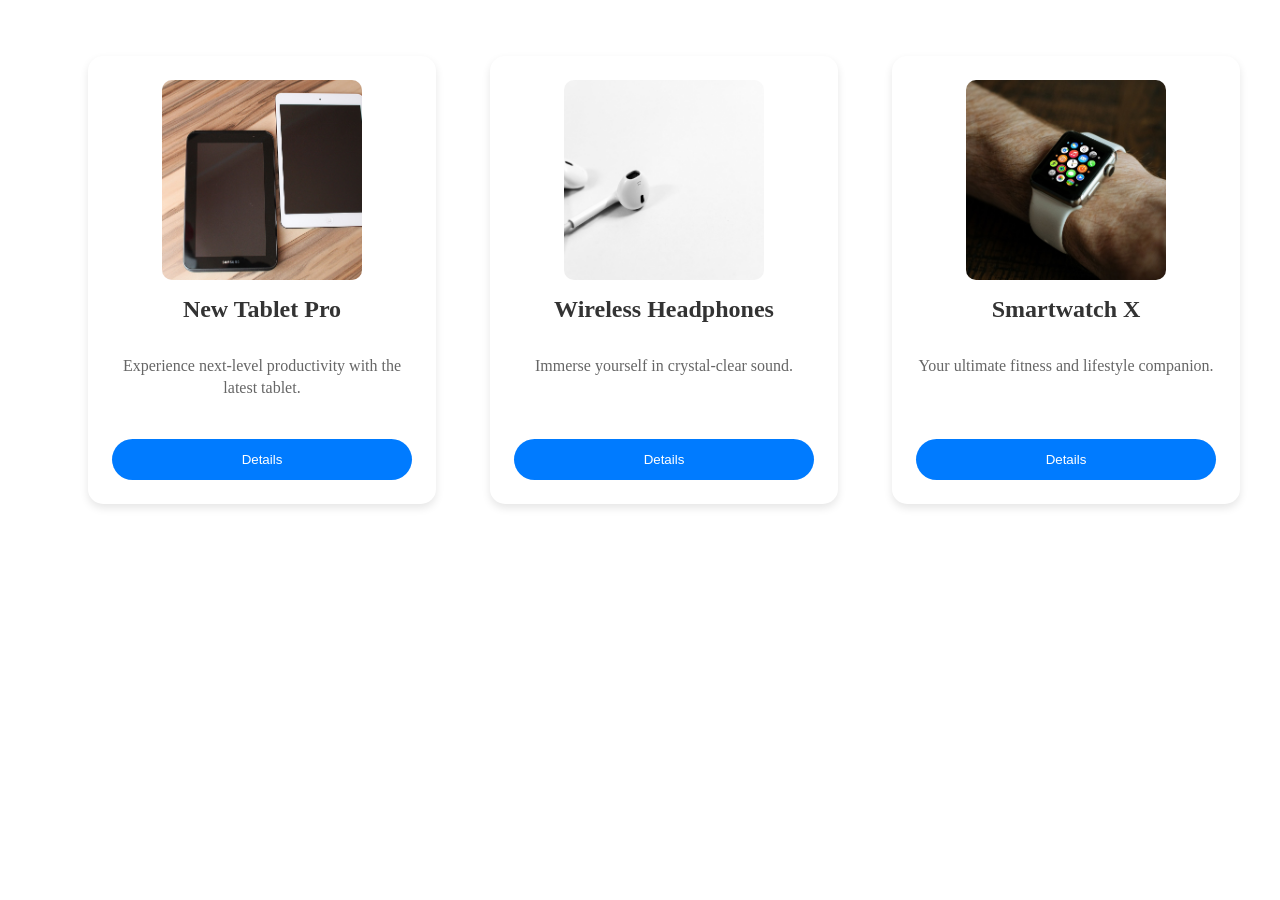
<file: task1/index.html>
<!DOCTYPE html>
<html lang="en">

<head>
  <meta charset="UTF-8">
  <meta name="viewport" content="width=device-width, initial-scale=1.0">
  <title>3D Flip Cards for Tech Products</title>
  <link rel="stylesheet" href="style.css">

</head>

<body>

  <div class="card-container">
    <!-- Tablet Card -->
    <div class="promo-card">
      <div class="card-inner">
        <div class="card-front">
          <img src="imge/tablet-572868_1280.jpg" alt="Tablet">
          <h2>New Tablet Pro</h2>
          <p>Experience next-level productivity with the latest tablet.</p>
          <button class="flip-button">Details</button>
        </div>
        <div class="card-back">
          <h2>Tablet Pro Features</h2>
          <ul>
            <li>10.9-inch Liquid Retina Display</li>
            <li>128GB Storage</li>
            <li>Battery life up to 10 hours</li>
          </ul>
          <button class="flip-button">Go Back</button>
        </div>
      </div>
    </div>

    <!-- Headphones Card -->
    <div class="promo-card">
      <div class="card-inner">
        <div class="card-front">
          <img src="imge/music-4334557_1280.jpg" alt="Headphones">
          <h2>Wireless Headphones</h2>
          <p>Immerse yourself in crystal-clear sound.</p>
          <button class="flip-button">Details</button>
        </div>
        <div class="card-back">
          <h2>Headphones Features</h2>
          <ul>
            <li>Noise Cancellation</li>
            <li>Up to 20 hours of playtime</li>
            <li>Bluetooth 5.0 connectivity</li>
          </ul>
          <button class="flip-button">Go Back</button>
        </div>
      </div>
    </div>

    <!-- Smartwatch Card -->
    <div class="promo-card">
      <div class="card-inner">
        <div class="card-front">
          <img src="imge/smart-watch-821559_1280.jpg" alt="Smartwatch">
          <h2>Smartwatch X</h2>
          <p>Your ultimate fitness and lifestyle companion.</p>
          <button class="flip-button">Details</button>
        </div>
        <div class="card-back">
          <h2>Smartwatch Features</h2>
          <ul>
            <li>Heart Rate Monitoring</li>
            <li>GPS Tracking</li>
            <li>Water Resistant up to 50m</li>
          </ul>
          <button class="flip-button">Go Back</button>
        </div>
      </div>
    </div>
  </div>

  <script src="script.js"></script>
</body>

</html>
</file>
<file: task1/style.css>
.card-container {
  display: flex;
  justify-content: space-between;
  align-items: center;
  flex-wrap: wrap;
  max-width: 1200px;
  margin: 0 auto;
  padding: 2rem 4rem;
  perspective: 1000px;
}

.promo-card {
  width: 300px;
  height: 400px;
  position: relative;
  margin: 1rem;
}

.card-inner {
  position: relative;
  width: 100%;
  height: 100%;
  text-align: center;
  transition: transform 0.8s;
  transform-style: preserve-3d;
}

.card-inner.flipped {
  transform: rotateY(180deg);
}

.card-front,
.card-back {
  position: absolute;
  width: 100%;
  height: 100%;
  backface-visibility: hidden;
  border-radius: 15px;
  box-shadow: 0 4px 8px rgba(0, 0, 0, 0.1);
  background: white;
  padding: 1.5rem;
  display: flex;
  flex-direction: column;
  justify-content: space-between;
}

.card-back {
  transform: rotateY(180deg);
  background: #f8f9fa;
}

.card-front img {
  width: 200px;
  height: 200px;
  object-fit: cover;
  border-radius: 10px;
  margin: 0 auto;
}

h2 {
  color: #333;
  margin: 1rem 0;
  font-size: 1.5rem;
}

p {
  color: #666;
  margin-bottom: 1rem;
  line-height: 1.4;
}

ul {
  list-style: none;
  padding: 0;
  margin: 1rem 0;
  text-align: left;
}

li {
  color: #555;
  padding: 0.5rem 0;
  border-bottom: 1px solid #eee;
}

.flip-button {
  padding: 0.8rem 1.5rem;
  background: #007bff;
  color: white;
  border: none;
  border-radius: 25px;
  cursor: pointer;
  transition: background 0.3s ease;
  font-weight: 500;
  margin-top: auto;
}

.flip-button:hover {
  background: #0056b3;
}

@media (max-width: 1200px) {
  .card-container {
    justify-content: center;
    padding: 2rem;
  }
}

@media (max-width: 768px) {
  .card-container {
    padding: 1rem;
  }

  .promo-card {
    width: 280px;
    height: 380px;
  }

  .card-front img {
    width: 180px;
    height: 180px;
  }
}
</file>
